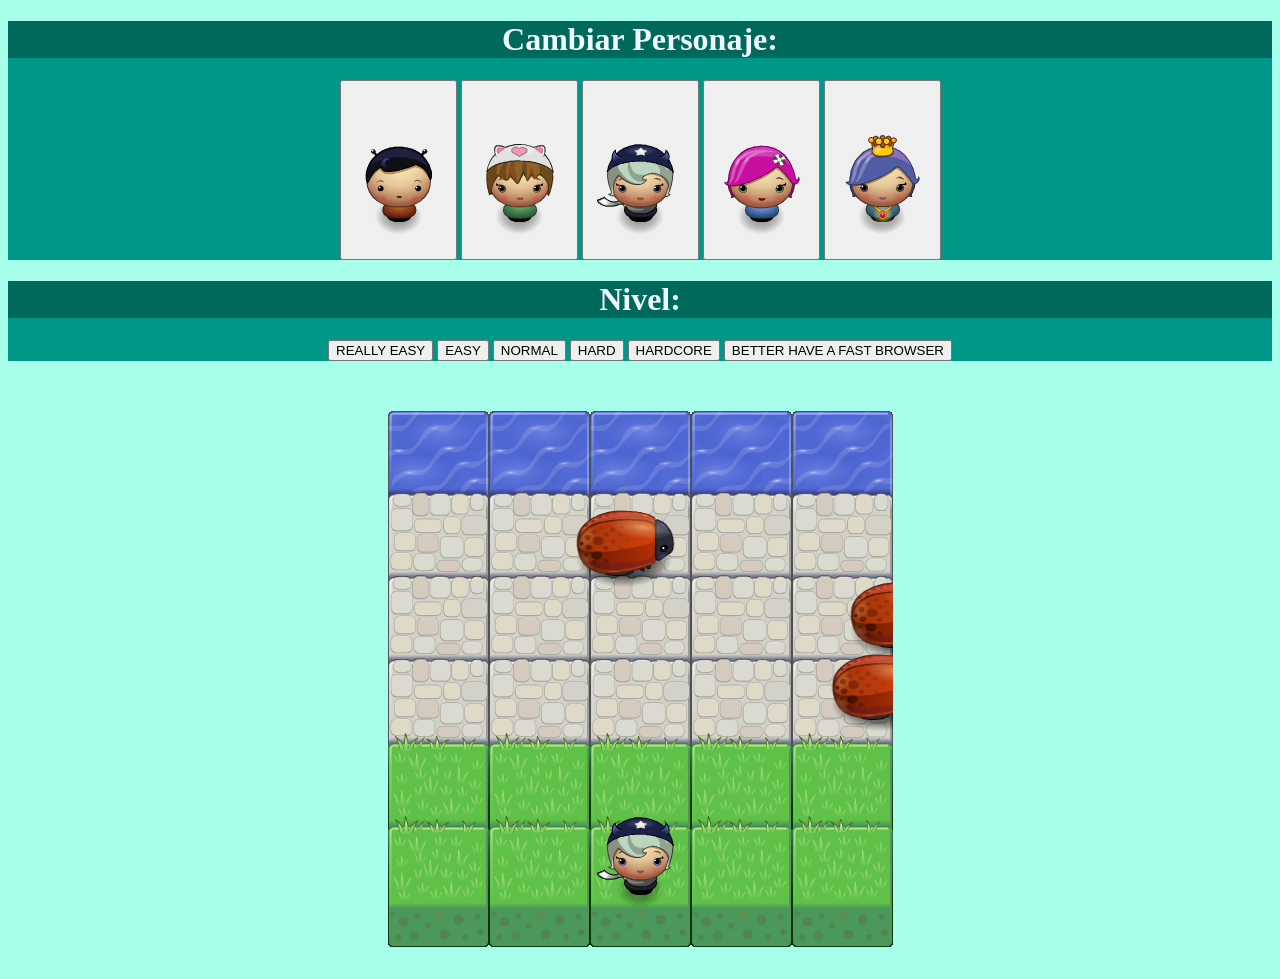
<file: frogger/index.html>
<!DOCTYPE html>
<html>
<head>
    <meta charset="UTF-8">
    <title>Effective JavaScript: Frogger</title>
    <link rel="stylesheet" href="css/style.css">
    <link rel="stylesheet" href="css/animate.css">
</head>
<body class="animated fadeIn">
    <div class="player">
        <h1 class="animated bounce">Cambiar Personaje: </h1>
        <button onclick= "cambiarPersonaje('images/char-boy.png')"><img src="images/char-boy.png"/></button>
        <button onclick= "cambiarPersonaje('images/char-cat-girl.png')" id="cat-girl"><img src="images/char-cat-girl.png"/></button>
        <button onclick= "cambiarPersonaje('images/char-horn-girl.png')"><img src="images/char-horn-girl.png"/></button>
        <button onclick= "cambiarPersonaje('images/char-pink-girl.png')"><img src="images/char-pink-girl.png"/></button>
        <button onclick= "cambiarPersonaje('images/char-princess-girl.png')"><img src="images/char-princess-girl.png"/></button>
    </div>
    <div class="player">
        <h1 class="animated bounce">Nivel: </h1>
        <button onclick= "changeLevel(1)">REALLY EASY</button>
        <button onclick= "changeLevel(2)">EASY</button>
        <button onclick= "changeLevel(3)">NORMAL</button>
        <button onclick= "changeLevel(4)">HARD</button>
        <button onclick= "changeLevel(5)">HARDCORE</button>
        <button onclick= "changeLevel(1000)">BETTER HAVE A FAST BROWSER</button>
    </div>
    <script src="js/resources.js"></script>
    <script src="js/app.js"></script>
    <script src="js/engine.js"></script>
</body>
</html>
</file>
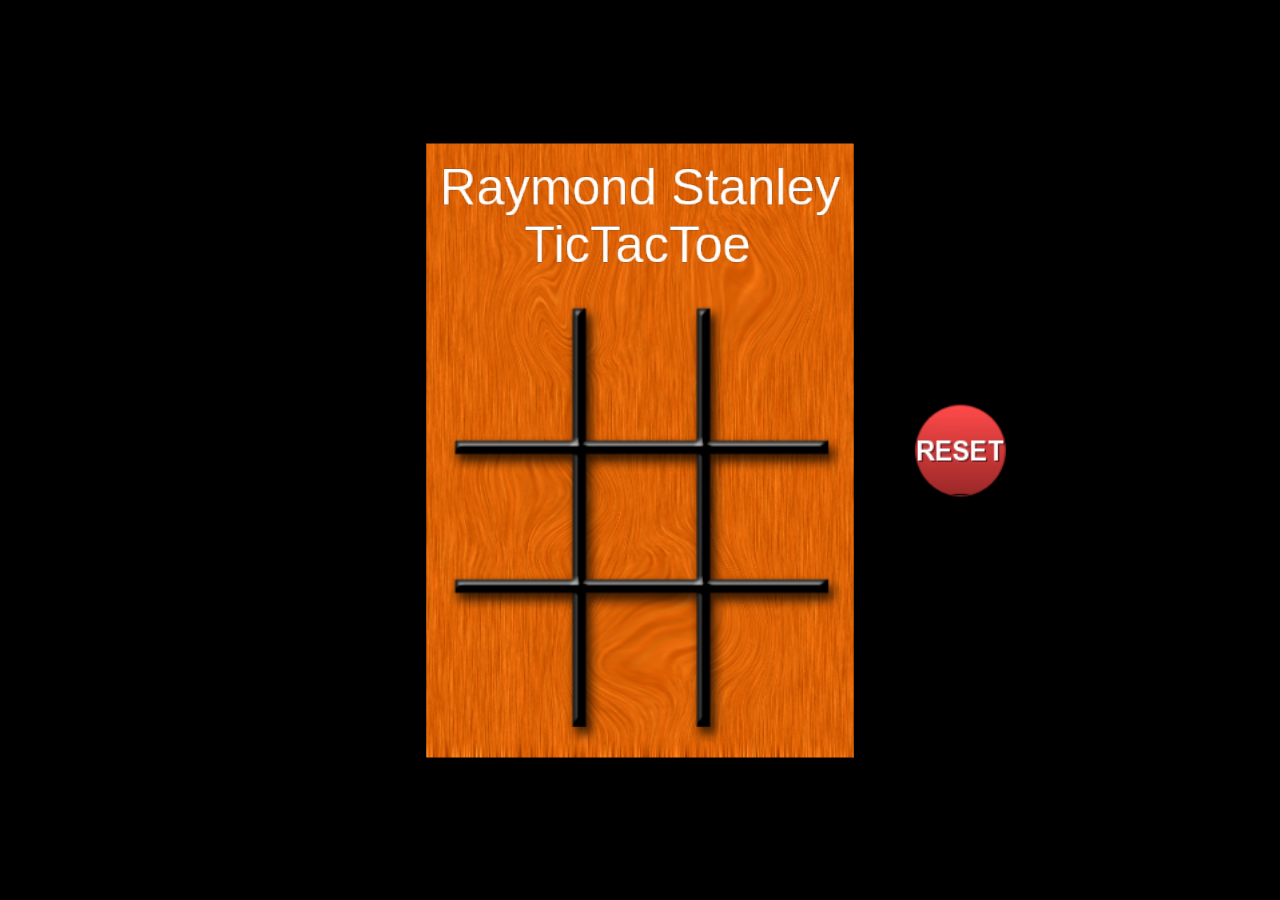
<file: TicTacToe/index.html>
<!DOCTYPE html>
<html>
<head>
    <meta charset="utf-8">
    <title>Cocos2d-html5 Hello World test</title>
    <link rel="icon" type="image/GIF" href="res/favicon.ico"/>
    <meta name="viewport" content="initial-scale=1">
    <meta name="apple-mobile-web-app-capable" content="yes"/>
    <meta name="full-screen" content="yes"/>
    <meta name="screen-orientation" content="portrait"/>
    <meta name="x5-fullscreen" content="true"/>
    <meta name="360-fullscreen" content="true"/>
    <style>
        body, canvas, div {
            -moz-user-select: none;
            -webkit-user-select: none;
            -ms-user-select: none;
            -khtml-user-select: none;
            -webkit-tap-highlight-color: rgba(0, 0, 0, 0);
        }
    </style>
</head>
<body style="padding:0; margin: 0; background: #000;">
<script src="res/loading.js"></script>
<canvas id="gameCanvas" width="480" height="720"></canvas>
<script>
    (function () {
        var nav = window.navigator;
        var ua = nav.userAgent.toLowerCase();
        var uaResult = /android (\d+(?:\.\d+)+)/i.exec(ua) || /android (\d+(?:\.\d+)+)/i.exec(nav.platform);
        if (uaResult) {
            var osVersion = parseInt(uaResult[1]) || 0;
            var browserCheck = ua.match(/(qzone|micromessenger|qqbrowser)/i);
            if (browserCheck) {
                var gameCanvas = document.getElementById("gameCanvas");
                var ctx = gameCanvas.getContext('2d');
                ctx.fillStyle = '#000000';
                ctx.fillRect(0, 0, 1, 1);
            }
        }
    })();
</script>
<script src="frameworks/cocos2d-html5/CCBoot.js"></script>
<script cocos src="main.js"></script>
</body>
</html>
</file>
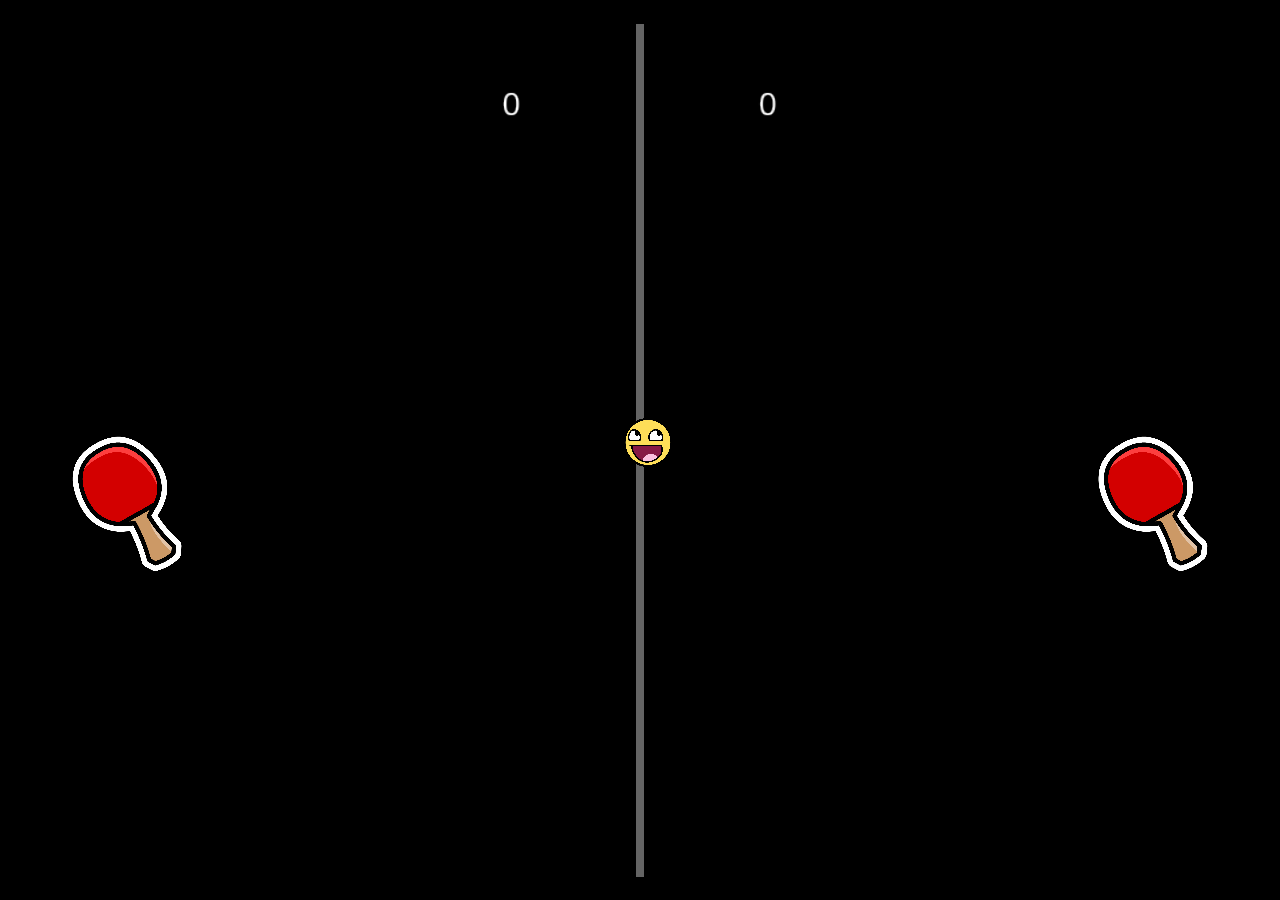
<file: Cocos2dJS/Pong/index.html>
<!DOCTYPE html>
<html>
<head>
    <meta charset="utf-8">
    <title>INTEC Pong</title>
    <link rel="icon" type="image/GIF" href="res/favicon.ico"/>
    <meta name="viewport" content="initial-scale=1">
    <meta name="apple-mobile-web-app-capable" content="yes"/>
    <meta name="full-screen" content="yes"/>
    <meta name="screen-orientation" content="portrait"/>
    <meta name="x5-fullscreen" content="true"/>
    <meta name="360-fullscreen" content="true"/>
    <style>
        body, canvas, div {
            -moz-user-select: none;
            -webkit-user-select: none;
            -ms-user-select: none;
            -khtml-user-select: none;
            -webkit-tap-highlight-color: rgba(0, 0, 0, 0);
        }
    </style>
</head>
<body style="padding:0; margin: 0; background: #000;">
<script src="res/loading.js"></script>
<canvas id="gameCanvas" width="480" height="720"></canvas>
<script>
    (function () {
        var nav = window.navigator;
        var ua = nav.userAgent.toLowerCase();
        var uaResult = /android (\d+(?:\.\d+)+)/i.exec(ua) || /android (\d+(?:\.\d+)+)/i.exec(nav.platform);
        if (uaResult) {
            var osVersion = parseInt(uaResult[1]) || 0;
            var browserCheck = ua.match(/(qzone|micromessenger|qqbrowser)/i);
            if (browserCheck) {
                var gameCanvas = document.getElementById("gameCanvas");
                var ctx = gameCanvas.getContext('2d');
                ctx.fillStyle = '#000000';
                ctx.fillRect(0, 0, 1, 1);
            }
        }
    })();
</script>
<script src="frameworks/cocos2d-html5/CCBoot.js"></script>
<script cocos src="main.js"></script>
</body>
</html>
</file>
<file: frogger/css/style.css>
body {
    text-align: center;
    background-color: #A7FFEB;
}

h1 {
    color: aliceblue;
    background-color: #00695C;
}

.player {
    background-color: #009688;
}
</file>
